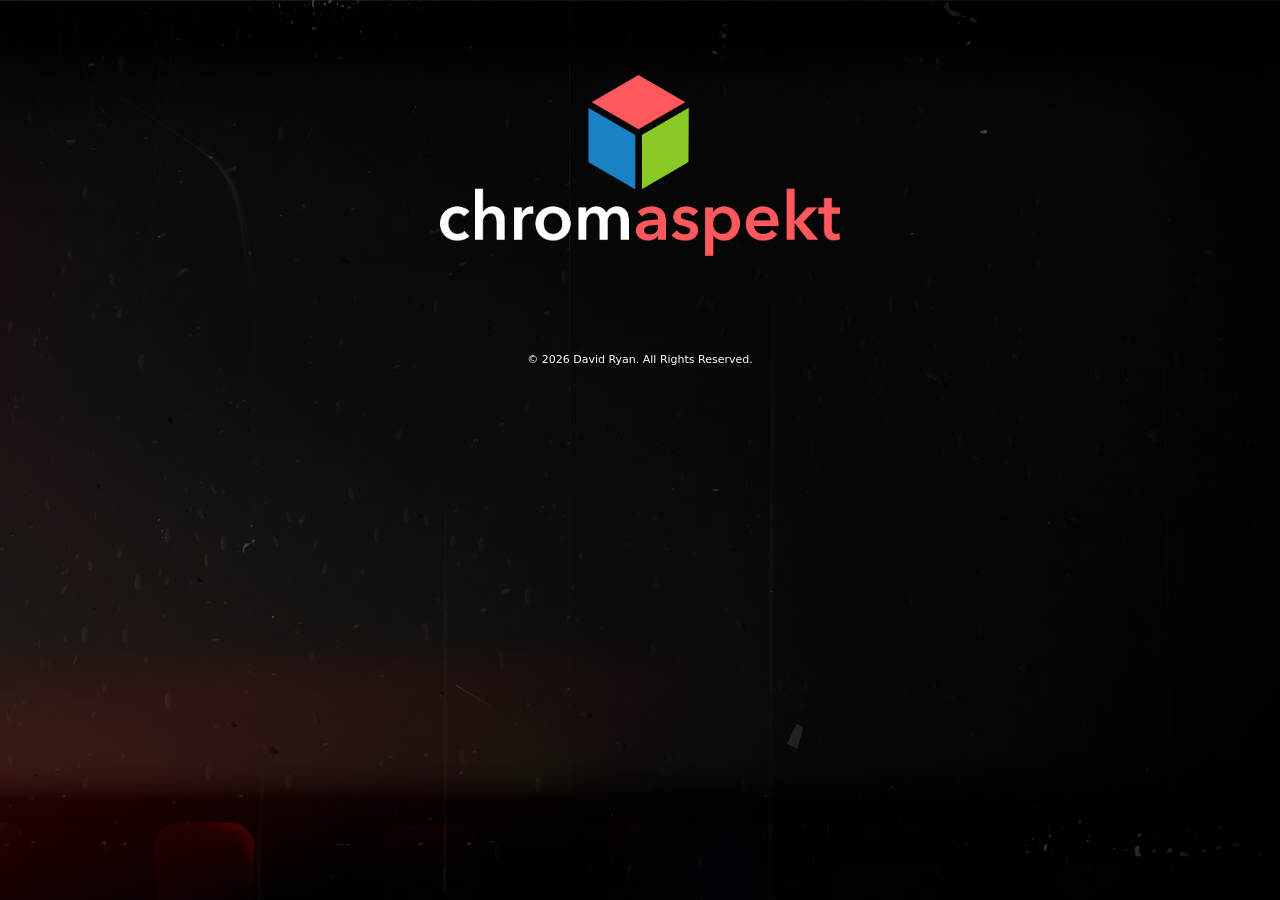
<file: chromaspekt/index.html>
<!DOCTYPE html>
<html lang="en">

<head>
  <meta charset="UTF-8" />
  <meta http-equiv="X-UA-Compatible" content="IE=edge">
  <meta name="viewport" content="width=device-width, initial-scale=1">
  <title>Chromaspekt</title>
  <meta name="author" content="">
  <link
    href="https://fonts.googleapis.com/css2?family=Poppins:ital,wght@0,100;0,200;0,300;0,400;0,500;0,600;0,700;0,800;0,900;1,100;1,200;1,300;1,400;1,500;1,600;1,700;1,800;1,900&amp;display=swap"
    rel="stylesheet">
  <link href="https://cdn.jsdelivr.net/npm/bootstrap@5.2.3/dist/css/bootstrap.min.css" rel="stylesheet"
    integrity="sha384-rbsA2VBKQhggwzxH7pPCaAqO46MgnOM80zW1RWuH61DGLwZJEdK2Kadq2F9CUG65" crossorigin="anonymous">
  <link href="css/styles.css" rel="stylesheet">
</head>

<body>

  <div id="main-wrapper">

    <div class="container text-center pb-5">
      <img id="csklogo" src="images/csk-logo.png" alt="Logo" />
    </div>

    <footer class="container text-center">
      <p class="mb-3 mb-lg-0" id="copyright">© <span id="year"></span> David Ryan. All Rights Reserved.</p>
    </footer>
  </div>

  <script src="https://cdn.jsdelivr.net/npm/bootstrap@5.2.3/dist/js/bootstrap.bundle.min.js"
    integrity="sha384-kenU1KFdBIe4zVF0s0G1M5b4hcpxyD9F7jL+jjXkk+Q2h455rYXK/7HAuoJl+0I4"
    crossorigin="anonymous"></script>
  <script>
    const n = "dave";
    const a = "davidryanmedia.com";
    const email = `${n}@${a}`;

    const mailElements = document.querySelectorAll('.mail');

    mailElements.forEach(el => {
      el.textContent = email;
      el.setAttribute('href', `mailto:${email}`);
    });

    const currentYear = new Date().getFullYear();
    document.getElementById("year").textContent = currentYear;
  </script>

</body>

</html>
</file>
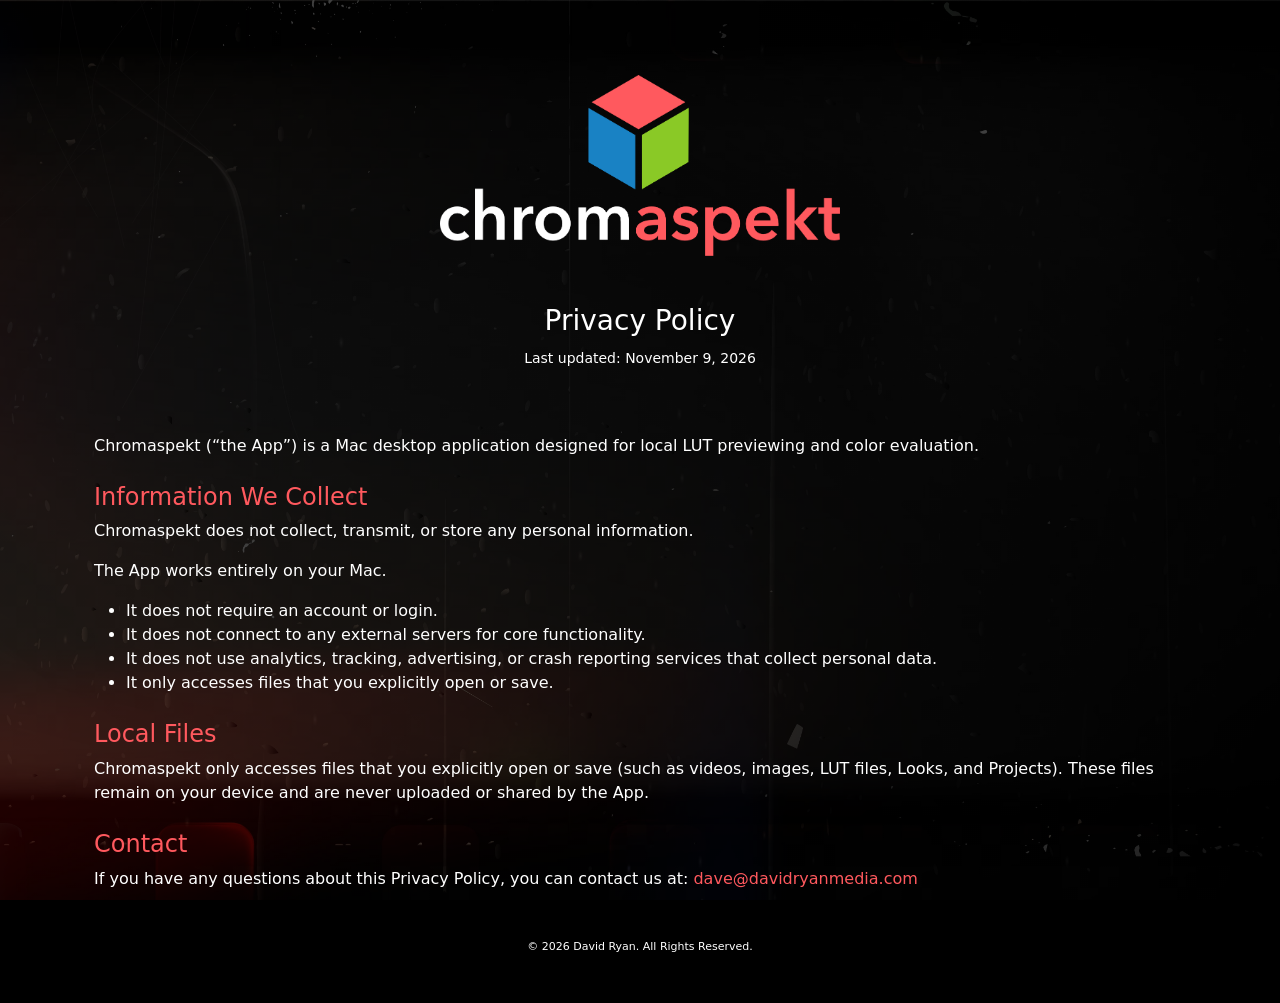
<file: chromaspekt/privacy.html>
<!DOCTYPE html>
<html lang="en">

<head>
  <meta charset="UTF-8" />
  <meta http-equiv="X-UA-Compatible" content="IE=edge">
  <meta name="viewport" content="width=device-width, initial-scale=1">
  <title>Chromaspekt - Privacy Policy</title>
  <meta name="author" content="">
  <link
    href="https://fonts.googleapis.com/css2?family=Poppins:ital,wght@0,100;0,200;0,300;0,400;0,500;0,600;0,700;0,800;0,900;1,100;1,200;1,300;1,400;1,500;1,600;1,700;1,800;1,900&amp;display=swap"
    rel="stylesheet">
  <link href="https://cdn.jsdelivr.net/npm/bootstrap@5.2.3/dist/css/bootstrap.min.css" rel="stylesheet"
    integrity="sha384-rbsA2VBKQhggwzxH7pPCaAqO46MgnOM80zW1RWuH61DGLwZJEdK2Kadq2F9CUG65" crossorigin="anonymous">
  <link href="css/styles.css" rel="stylesheet">
</head>

<body>

  <div id="main-wrapper">

    <div class="container text-center pb-5">
      <img id="csklogo" src="images/csk-logo.png" alt="Logo" />
      <br><br><br>
      <h3>Privacy Policy</h3>
      <p><small>Last updated: November 9, 2026</small></p>
    </div>

    <div class="container px-lg-4">
      <div id="content" role="main">
        <p>Chromaspekt (“the App”) is a Mac desktop application designed for local LUT previewing and color evaluation.
        </p>

        <h4>Information We Collect</h4>
        <p>Chromaspekt does not collect, transmit, or store any personal information.</p>

        <p>The App works entirely on your Mac.</p>
        <ul>
          <li>It does not require an account or login.</li>
          <li>It does not connect to any external servers for core functionality.</li>
          <li>It does not use analytics, tracking, advertising, or crash reporting services that collect personal data.
          </li>
          <li>It only accesses files that you explicitly open or save.</li>
        </ul>

        <h4>Local Files</h4>
        <p>Chromaspekt only accesses files that you explicitly open or save (such as videos, images, LUT files, Looks,
          and Projects). These files remain on your device and are never uploaded or shared by the App.</p>

        <h4>Contact</h4>
        <p>If you have any questions about this Privacy Policy, you can contact us at: <a class="mail"
            href="mailto:"></a></p>
      </div>
    </div>

    <footer class="container text-center">
      <p class="mb-3 mb-lg-0" id="copyright">© <span id="year"></span> David Ryan. All Rights Reserved.</p>
    </footer>
  </div>

  <script src="https://cdn.jsdelivr.net/npm/bootstrap@5.2.3/dist/js/bootstrap.bundle.min.js"
    integrity="sha384-kenU1KFdBIe4zVF0s0G1M5b4hcpxyD9F7jL+jjXkk+Q2h455rYXK/7HAuoJl+0I4"
    crossorigin="anonymous"></script>
  <script>
    const n = "dave";
    const a = "davidryanmedia.com";
    const email = `${n}@${a}`;

    const mailElements = document.querySelectorAll('.mail');

    mailElements.forEach(el => {
      el.textContent = email;
      el.setAttribute('href', `mailto:${email}`);
    });

    const currentYear = new Date().getFullYear();
    document.getElementById("year").textContent = currentYear;
  </script>

</body>

</html>
</file>
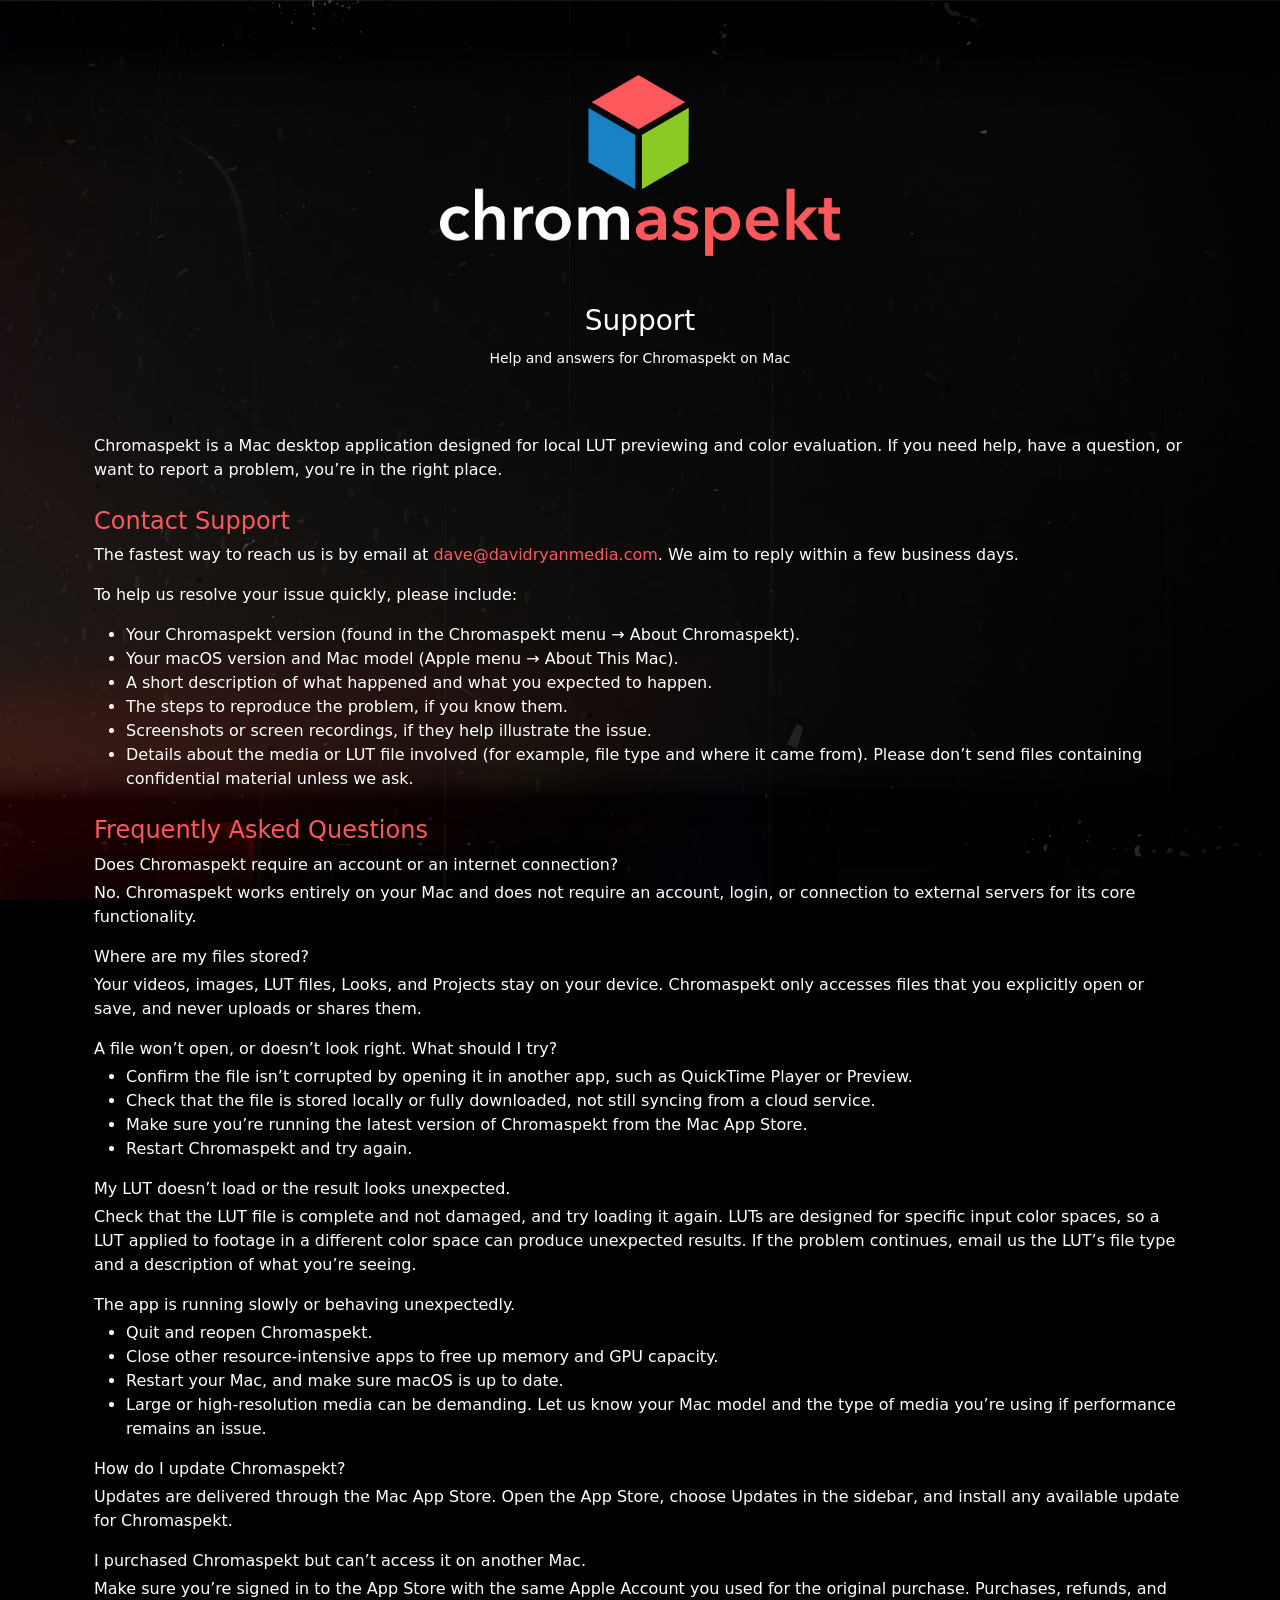
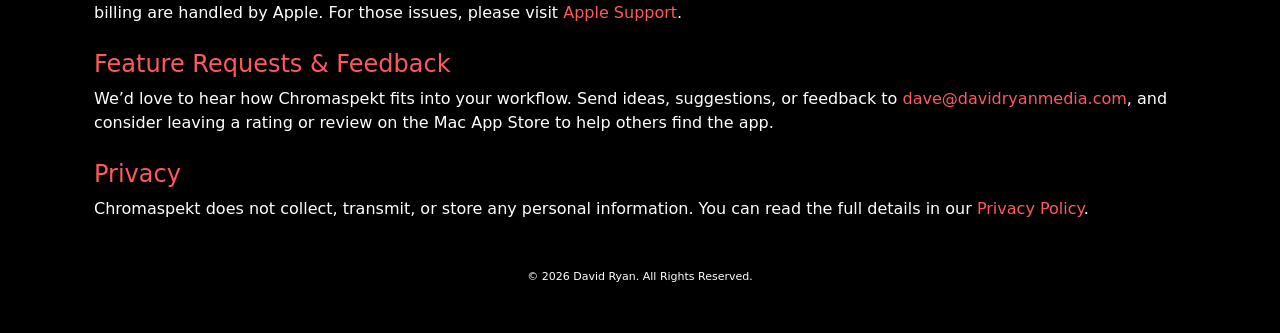
<file: chromaspekt/support.html>
<!DOCTYPE html>
<html lang="en">

<head>
    <meta charset="UTF-8" />
    <meta http-equiv="X-UA-Compatible" content="IE=edge">
    <meta name="viewport" content="width=device-width, initial-scale=1">
    <title>Chromaspekt - Support</title>
    <meta name="author" content="">
    <link
        href="https://fonts.googleapis.com/css2?family=Poppins:ital,wght@0,100;0,200;0,300;0,400;0,500;0,600;0,700;0,800;0,900;1,100;1,200;1,300;1,400;1,500;1,600;1,700;1,800;1,900&amp;display=swap"
        rel="stylesheet">
    <link href="https://cdn.jsdelivr.net/npm/bootstrap@5.2.3/dist/css/bootstrap.min.css" rel="stylesheet"
        integrity="sha384-rbsA2VBKQhggwzxH7pPCaAqO46MgnOM80zW1RWuH61DGLwZJEdK2Kadq2F9CUG65" crossorigin="anonymous">
    <link href="css/styles.css" rel="stylesheet">
</head>

<body>

    <div id="main-wrapper">

        <div class="container text-center pb-5">
            <img id="csklogo" src="images/csk-logo.png" alt="Logo" />
            <br><br><br>
            <h3>Support</h3>
            <p><small>Help and answers for Chromaspekt on Mac</small></p>
        </div>

        <div class="container px-lg-4">
            <div id="content" role="main">
                <p>Chromaspekt is a Mac desktop application designed for local LUT previewing and color evaluation. If
                    you
                    need help, have a question, or want to report a problem, you’re in the right place.</p>

                <h4>Contact Support</h4>
                <p>The fastest way to reach us is by email at <a class="mail" href="mailto:"></a>. We aim to reply
                    within a few
                    business days.</p>
                <p>To help us resolve your issue quickly, please include:</p>
                <ul>
                    <li>Your Chromaspekt version (found in the Chromaspekt menu &rarr; About Chromaspekt).</li>
                    <li>Your macOS version and Mac model (Apple menu &rarr; About This Mac).</li>
                    <li>A short description of what happened and what you expected to happen.</li>
                    <li>The steps to reproduce the problem, if you know them.</li>
                    <li>Screenshots or screen recordings, if they help illustrate the issue.</li>
                    <li>Details about the media or LUT file involved (for example, file type and where it came from).
                        Please don’t
                        send files containing confidential material unless we ask.</li>
                </ul>

                <h4>Frequently Asked Questions</h4>

                <p class="mb-1"><strong>Does Chromaspekt require an account or an internet connection?</strong></p>
                <p>No. Chromaspekt works entirely on your Mac and does not require an account, login, or connection to
                    external
                    servers for its core functionality.</p>

                <p class="mb-1"><strong>Where are my files stored?</strong></p>
                <p>Your videos, images, LUT files, Looks, and Projects stay on your device. Chromaspekt only accesses
                    files that
                    you explicitly open or save, and never uploads or shares them.</p>

                <p class="mb-1"><strong>A file won’t open, or doesn’t look right. What should I try?</strong></p>
                <ul>
                    <li>Confirm the file isn’t corrupted by opening it in another app, such as QuickTime Player or
                        Preview.</li>
                    <li>Check that the file is stored locally or fully downloaded, not still syncing from a cloud
                        service.</li>
                    <li>Make sure you’re running the latest version of Chromaspekt from the Mac App Store.</li>
                    <li>Restart Chromaspekt and try again.</li>
                </ul>

                <p class="mb-1"><strong>My LUT doesn’t load or the result looks unexpected.</strong></p>
                <p>Check that the LUT file is complete and not damaged, and try loading it again. LUTs are designed for
                    specific
                    input color spaces, so a LUT applied to footage in a different color space can produce unexpected
                    results. If
                    the problem continues, email us the LUT’s file type and a description of what you’re seeing.</p>

                <p class="mb-1"><strong>The app is running slowly or behaving unexpectedly.</strong></p>
                <ul>
                    <li>Quit and reopen Chromaspekt.</li>
                    <li>Close other resource-intensive apps to free up memory and GPU capacity.</li>
                    <li>Restart your Mac, and make sure macOS is up to date.</li>
                    <li>Large or high-resolution media can be demanding. Let us know your Mac model and the type of
                        media you’re
                        using if performance remains an issue.</li>
                </ul>

                <p class="mb-1"><strong>How do I update Chromaspekt?</strong></p>
                <p>Updates are delivered through the Mac App Store. Open the App Store, choose Updates in the sidebar,
                    and
                    install any available update for Chromaspekt.</p>

                <p class="mb-1"><strong>I purchased Chromaspekt but can’t access it on another Mac.</strong></p>
                <p>Make sure you’re signed in to the App Store with the same Apple Account you used for the original
                    purchase.
                    Purchases, refunds, and billing are handled by Apple. For those issues, please visit
                    <a class="mail" href="https://support.apple.com/billing" target="_blank" rel="noopener">Apple
                        Support</a>.
                </p>

                <h4>Feature Requests &amp; Feedback</h4>
                <p>We’d love to hear how Chromaspekt fits into your workflow. Send ideas, suggestions, or feedback to
                    <a class="mail" href="mailto:"></a>, and consider leaving a rating or review on the Mac App Store to
                    help
                    others find the app.
                </p>

                <h4>Privacy</h4>
                <p>Chromaspekt does not collect, transmit, or store any personal information. You can read the full
                    details in
                    our <a class="mail" href="privacy.html">Privacy Policy</a>.</p>
            </div>
        </div>

        <footer class="container text-center">
            <p class="mb-3 mb-lg-0" id="copyright">© <span id="year"></span> David Ryan. All Rights Reserved.</p>
        </footer>
    </div>

    <script src="https://cdn.jsdelivr.net/npm/bootstrap@5.2.3/dist/js/bootstrap.bundle.min.js"
        integrity="sha384-kenU1KFdBIe4zVF0s0G1M5b4hcpxyD9F7jL+jjXkk+Q2h455rYXK/7HAuoJl+0I4"
        crossorigin="anonymous"></script>
    <script>
        const n = "dave";
        const a = "davidryanmedia.com";
        const email = `${n}@${a}`;

        // Only fill in the email link elements that have no explicit destination
        const mailElements = document.querySelectorAll('.mail[href="mailto:"]');

        mailElements.forEach(el => {
            el.textContent = email;
            el.setAttribute('href', `mailto:${email}`);
        });

        const currentYear = new Date().getFullYear();
        document.getElementById("year").textContent = currentYear;
    </script>

</body>

</html>
</file>
<file: chromaspekt/css/styles.css>
html,
body {
    background-color: #000000 !important;
    background-image: linear-gradient(rgba(0, 0, 0, 0.75), rgba(0, 0, 0, 0.75)), url('../images/bg.jpg');
    background-size: cover;
    background-attachment: fixed;
    background-position: center;
    background-repeat: no-repeat;
}

#main-wrapper {
    background: none;
}

#csklogo {
    width: 400px;
    max-width: 100%;
    margin-top: 75px;
}

h3,
h4,
p,
li {
    color: #fff
}

p {
    font-weight: 100;
}

h4 {
    margin-top: 25px;
}

#copyright {
    font-size: 11px;
}

.mail,
h4 {
    color: #FF595E;
}

footer {
    margin-top: 48px;
    margin-bottom: 48px;
}

a {
    text-decoration: none;
}

a:hover {
    color: #FF595E
}
</file>
